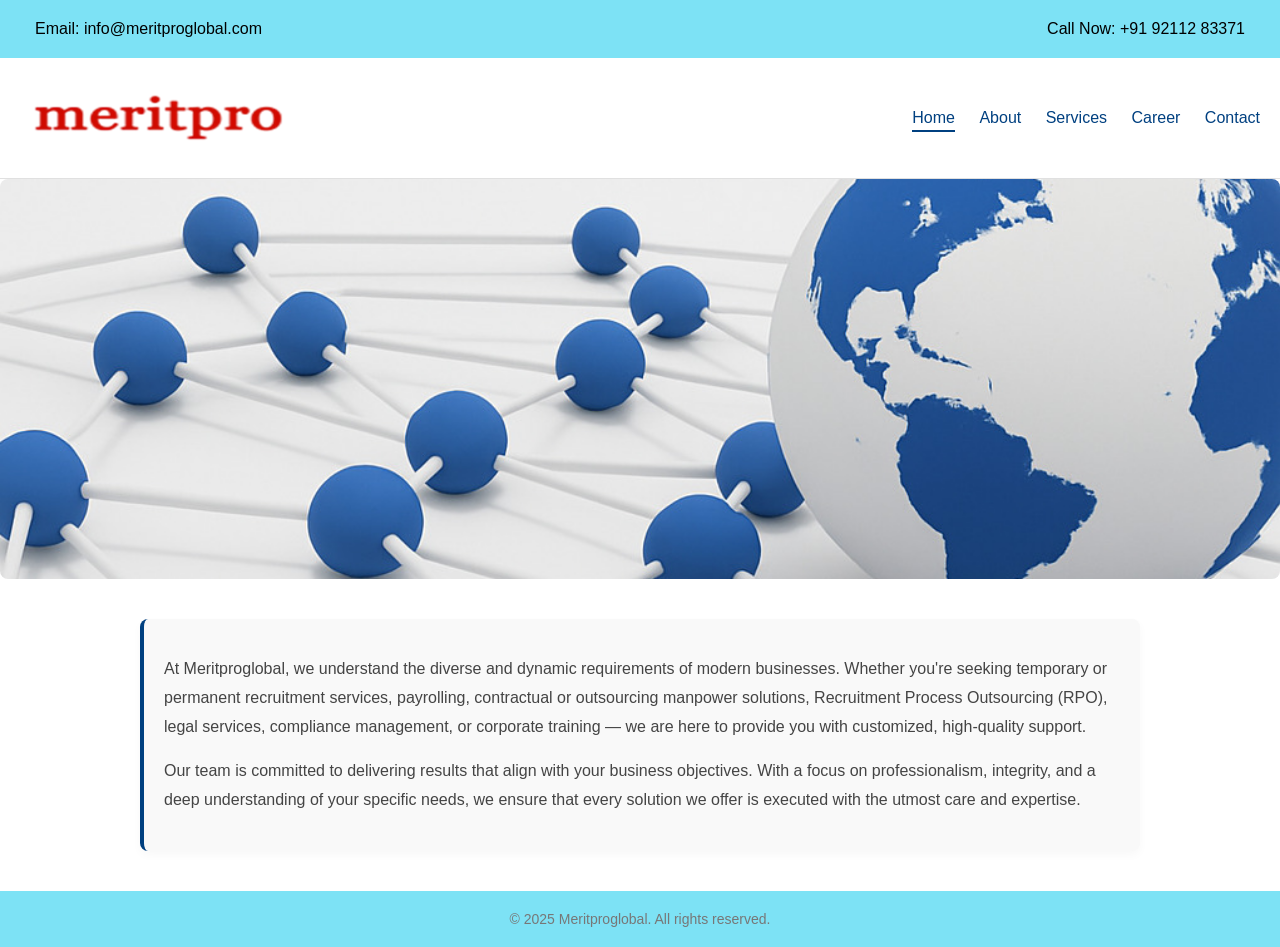
<file: index.html>
<!DOCTYPE html>
<html lang="en">
<head>
  <meta charset="UTF-8" />
  <meta name="viewport" content="width=device-width, initial-scale=1.0"/>
  <title>Home | Meritproglobal</title>
  <link rel="stylesheet" href="css/style.css" />
  <style>
    .full-hero {
      width: 100vw;
      height: 100vh;
      object-fit: cover;
      display: block;
      margin: 0;
      padding: 0;
      opacity: 0; /* Initially invisible */
      animation: fadeInImage 2s ease-out forwards; /* Apply fade-in animation */
    }

    /* Keyframe animation for the image fade-in effect */
    @keyframes fadeInImage {
      0% {
        opacity: 0;
      }
      100% {
        opacity: 1;
      }
    }

    .home-section {
      max-width: 1000px;
      margin: 40px auto;
      padding: 0 20px;
      animation: fadeIn 1.5s ease-in-out;
    }

    .home-card {
      background: #f9f9f9;
      padding: 20px;
      border-left: 4px solid #004080;
      border-radius: 8px;
      box-shadow: 0 4px 10px rgba(0,0,0,0.03);
      line-height: 1.8;
      font-size: 16px;
      color: #444;
    }

    @keyframes fadeIn {
      from {
        opacity: 0;
        transform: translateY(20px);
      }
      to {
        opacity: 1;
        transform: translateY(0);
      }
    }

    @media (max-width: 768px) {
      .home-card {
        font-size: 15px;
      }
    }
  </style>
</head>
<body>
  <!-- Contact Info Strip -->
  <div class="contact-strip">
    <span class="contact-left">Email: info@meritproglobal.com</span>
    <span class="contact-right">Call Now: +91 92112 83371</span>
  </div>

  <!-- Header -->
  <header>
    <a href="index.html">
      <img src="images/logo2.png" alt="Meritproglobal Logo" class="logo" />
    </a>
    <nav>
      <a href="index.html" class="active">Home</a>
      <a href="about.html">About</a>
      <a href="services.html">Services</a>
      <a href="career.html">Career</a>
      <a href="contact.html">Contact</a>
    </nav>
  </header>

  <!-- Fullscreen Hero Image -->
  <section>
    <img src="images/globe.jpg" alt="Business team" class="full-hero" />
  </section>

  <!-- Text Section -->
  <section class="home-section">
    <div class="home-card">
      <p>
        At Meritproglobal, we understand the diverse and dynamic requirements of modern businesses. Whether you're seeking temporary or permanent recruitment services, payrolling, contractual or outsourcing manpower solutions, Recruitment Process Outsourcing (RPO), legal services, compliance management, or corporate training — we are here to provide you with customized, high-quality support.
      </p>
      <p>
        Our team is committed to delivering results that align with your business objectives. With a focus on professionalism, integrity, and a deep understanding of your specific needs, we ensure that every solution we offer is executed with the utmost care and expertise.
      </p>
    </div>
  </section>

  <!-- Footer -->
  <footer>© 2025 Meritproglobal. All rights reserved.</footer>
</body>
</html>
</file>
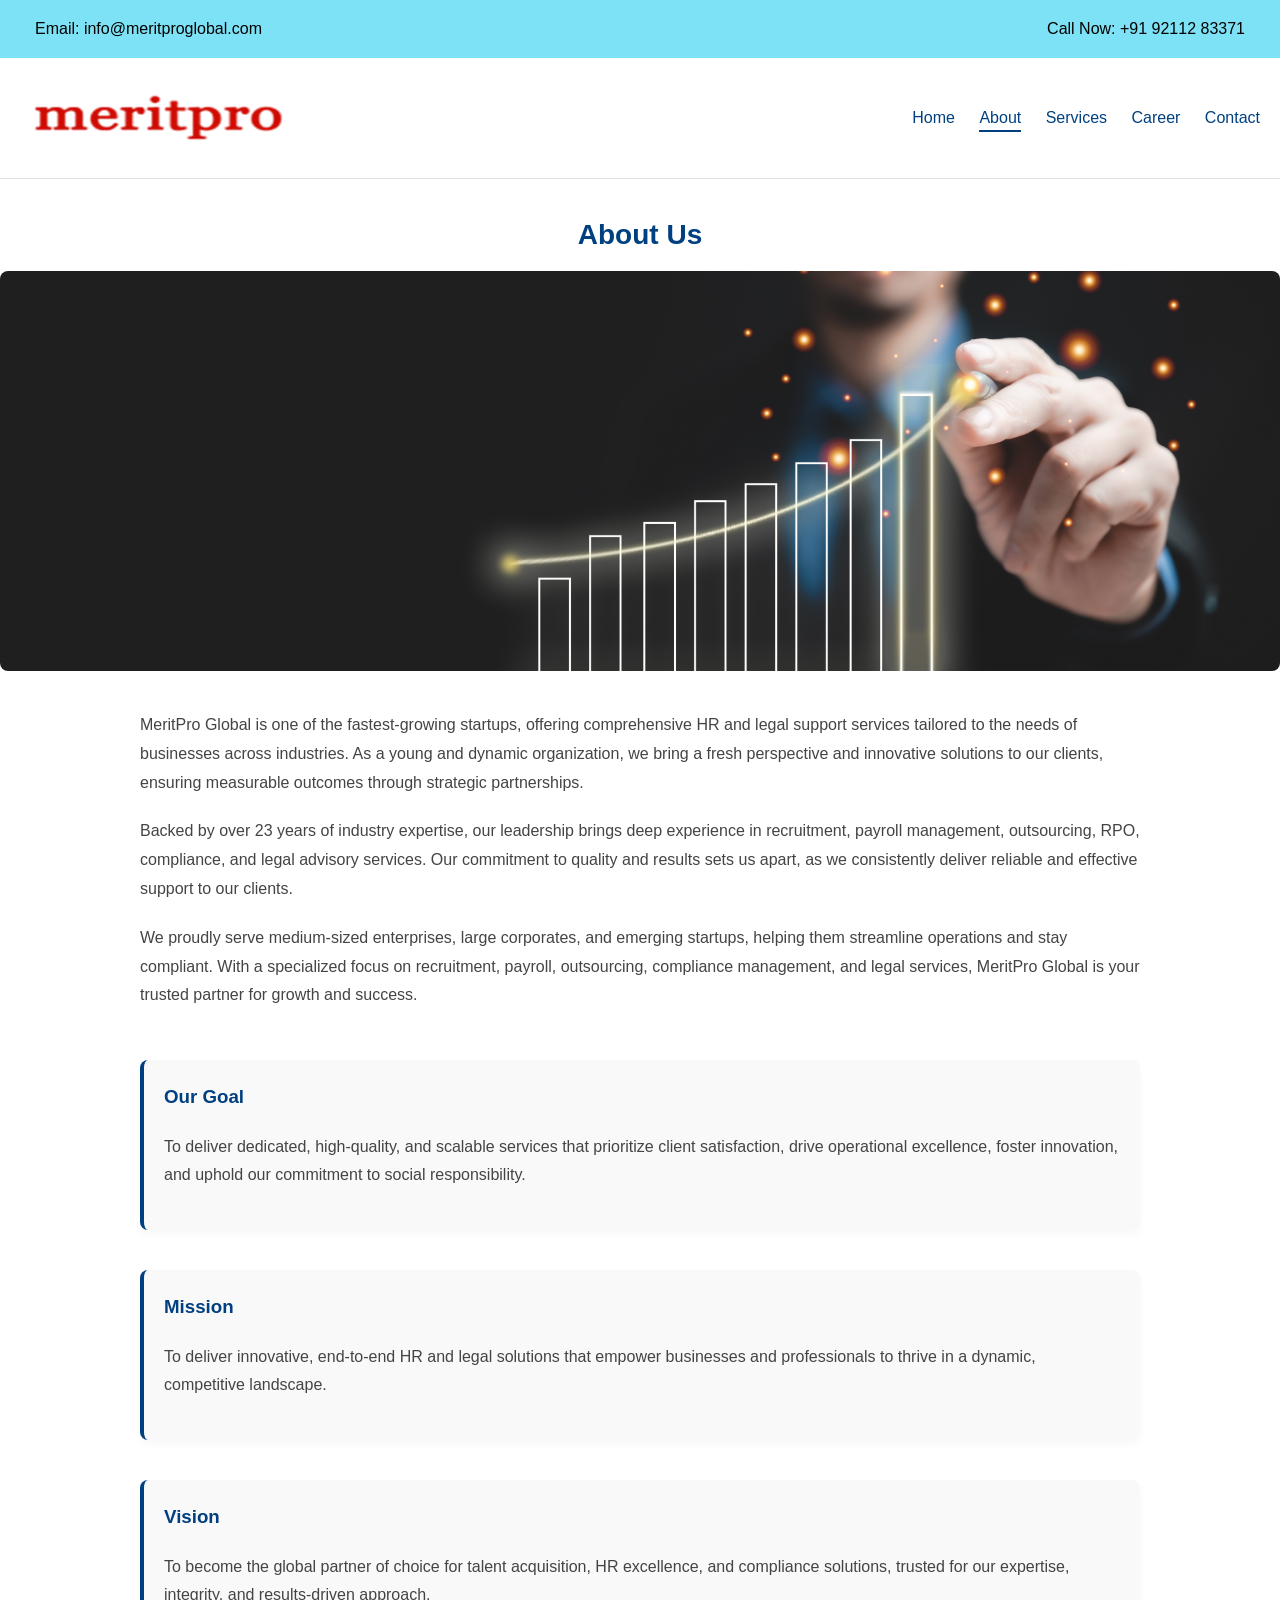
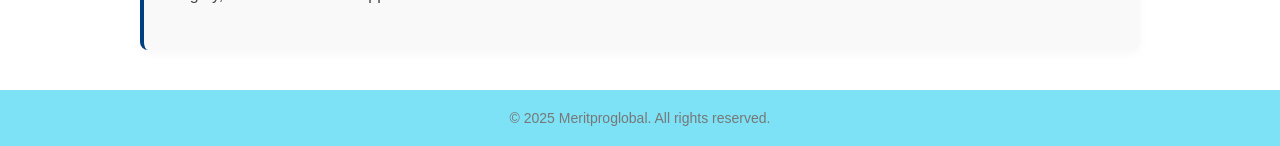
<file: about.html>
<!DOCTYPE html>
<html lang="en">
<head>
  <meta charset="UTF-8" />
  <meta name="viewport" content="width=device-width, initial-scale=1.0"/>
  <title>About</title>
  <link rel="stylesheet" href="css/style.css" />
  <style>
    /* Fade-in effect for the entire body */
    body {
      animation: fadeIn 1.5s ease-in-out;
    }

    /* Define the fadeIn keyframe animation */
    @keyframes fadeIn {
      0% {
        opacity: 0;
      }
      100% {
        opacity: 1;
      }
    }

    /* Fade-in for the about-section and its children */
    .about-section {
      opacity: 0;
      animation: fadeIn 2s ease-in-out forwards;
    }

    .about-card {
      opacity: 0;
      animation: fadeIn 2s ease-in-out forwards;
    }

    /* Sequential fade-in for each card with a delay */
    .about-card:nth-child(1) {
      animation-delay: 0.5s;
    }

    .about-card:nth-child(2) {
      animation-delay: 1s;
    }

    .about-card:nth-child(3) {
      animation-delay: 1.5s;
    }
  </style>
</head>
<body>
  <!-- Contact Info Strip -->
  <div class="contact-strip">
    <span class="contact-left">Email: info@meritproglobal.com</span>
    <span class="contact-right">Call Now: +91 92112 83371</span>
  </div>

  <!-- Header -->
  <header>
    <a href="index.html">
      <img src="images/logo2.png" alt="Meritproglobal Logo" class="logo"/>
    </a>
    <nav>
      <a href="index.html">Home</a>
      <a href="about.html" class="active">About</a>
      <a href="services.html">Services</a>
      <a href="career.html">Career</a>
      <a href="contact.html">Contact</a>
    </nav>
  </header>

  <section>
    <h2>About Us</h2>
    <img src="images/about.jpg" alt="Team Discussion" />
  </section>
  
  <!-- About Section -->
  <section class="about-section">
    <div class="about-content">
      <p>MeritPro Global is one of the fastest-growing startups, offering comprehensive HR and legal support services tailored to the needs of businesses across industries. As a young and dynamic organization, we bring a fresh perspective and innovative solutions to our clients, ensuring measurable outcomes through strategic partnerships.</p>
      <p>Backed by over 23 years of industry expertise, our leadership brings deep experience in recruitment, payroll management, outsourcing, RPO, compliance, and legal advisory services. Our commitment to quality and results sets us apart, as we consistently deliver reliable and effective support to our clients.</p>
      <p>We proudly serve medium-sized enterprises, large corporates, and emerging startups, helping them streamline operations and stay compliant. With a specialized focus on recruitment, payroll, outsourcing, compliance management, and legal services, MeritPro Global is your trusted partner for growth and success.</p>

      <div class="about-goal-vision">
        <div class="about-card">
          <h3>Our Goal</h3>
          <p>To deliver dedicated, high-quality, and scalable services that prioritize client satisfaction, drive operational excellence, foster innovation, and uphold our commitment to social responsibility.</p>
        </div>
        <div class="about-card">
            <h3>Mission</h3>
            <p>To deliver innovative, end-to-end HR and legal solutions that empower businesses and professionals to thrive in a dynamic, competitive landscape.</p>
        </div>
        <div class="about-card">
          <h3>Vision</h3>
          <p>To become the global partner of choice for talent acquisition, HR excellence, and compliance solutions, trusted for our expertise, integrity, and results-driven approach.</p>
        </div>
      </div>
    </div>
  </section>

  <!-- Footer -->
  <footer>© 2025 Meritproglobal. All rights reserved.</footer>
</body>
</html>
</file>
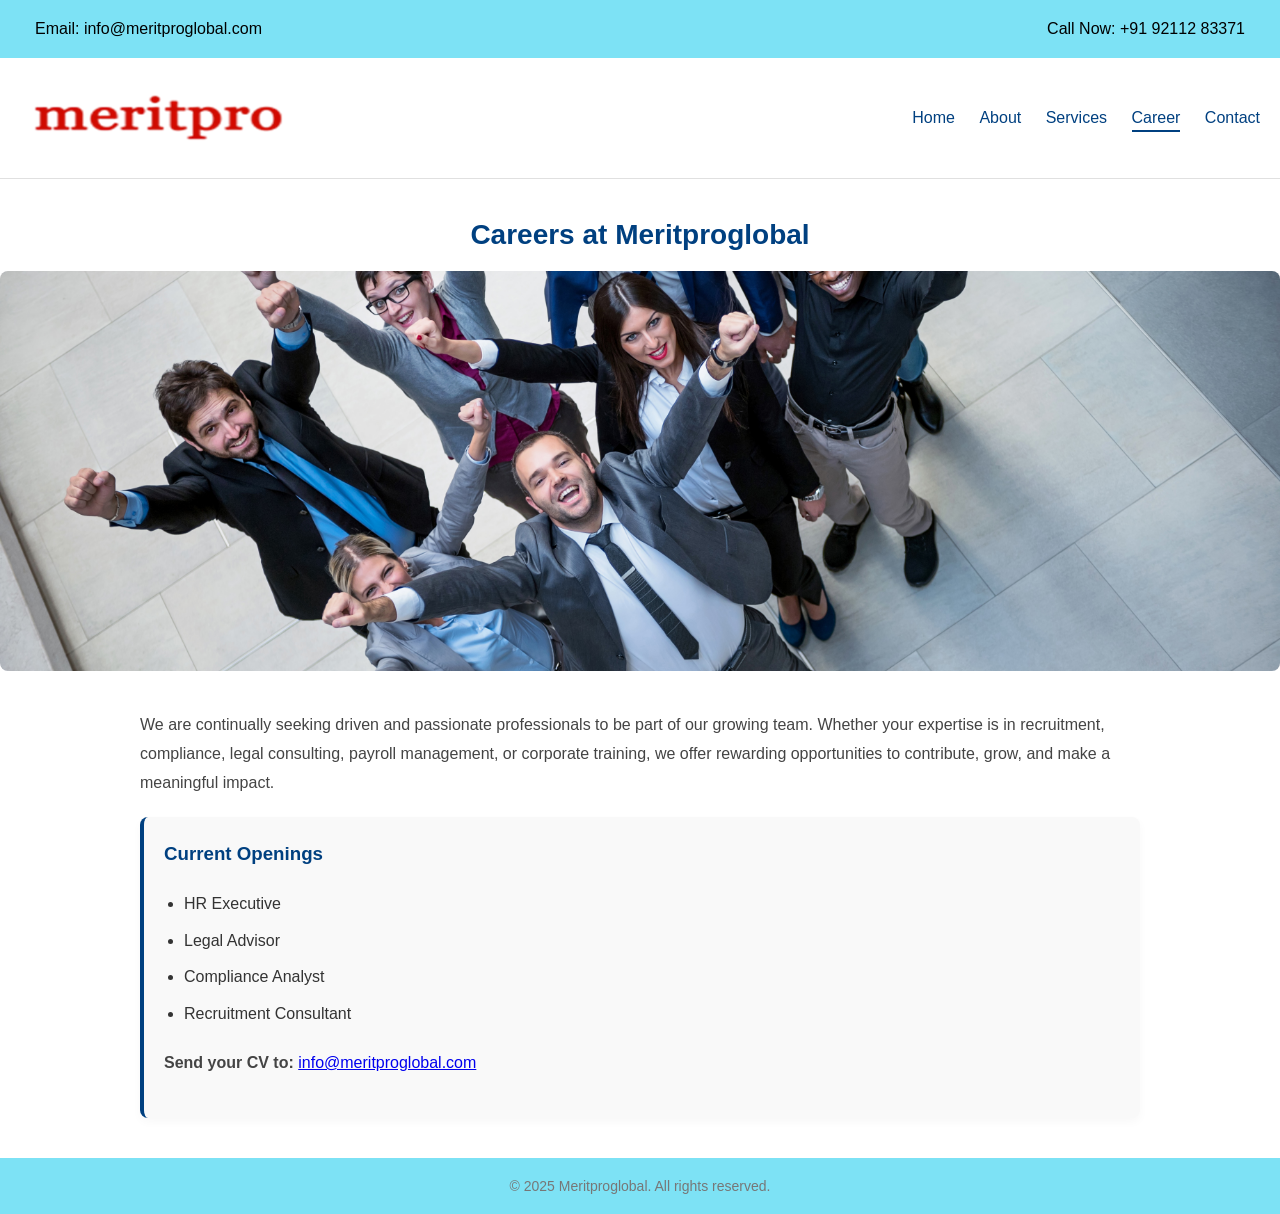
<file: career.html>
<!DOCTYPE html>
<html lang="en">
<head>
  <meta charset="UTF-8" />
  <meta name="viewport" content="width=device-width, initial-scale=1.0"/>
  <title>Career</title>
  <link rel="stylesheet" href="css/style.css" />
  <style>
    /* Fade-in effect for the entire body */
    body {
      animation: fadeIn 1.5s ease-in-out;
    }

    /* Define the fadeIn keyframe animation */
    @keyframes fadeIn {
      0% {
        opacity: 0;
      }
      100% {
        opacity: 1;
      }
    }

    /* Fade-in for the career-section and its children */
    .about-section {
      opacity: 0;
      animation: fadeIn 2s ease-in-out forwards;
    }

    .about-card {
      opacity: 0;
      animation: fadeIn 2s ease-in-out forwards;
    }

    /* Sequential fade-in for each card with a delay */
    .about-card:nth-child(1) {
      animation-delay: 0.5s;
    }
  </style>
</head>
<body>
  <!-- Contact Info Strip -->
  <div class="contact-strip">
    <span class="contact-left">Email: info@meritproglobal.com</span>
    <span class="contact-right">Call Now: +91 92112 83371</span>
  </div>

  <!-- Header -->
  <header>
    <a href="index.html">
      <img src="images/logo2.png" alt="Meritproglobal Logo" class="logo"/>
    </a>
    <nav>
      <a href="index.html">Home</a>
      <a href="about.html">About</a>
      <a href="services.html">Services</a>
      <a href="career.html" class="active">Career</a>
      <a href="contact.html">Contact</a>
    </nav>
  </header>
  <section> 
    <h2>Careers at Meritproglobal</h2>
    <img src="images/career.jpg" alt="Career Opportunities" />
  </section>
  <!-- Career Section -->
  <section class="about-section">
    <div class="about-content">
      <p>We are continually seeking driven and passionate professionals to be part of our growing team. Whether your expertise is in recruitment, compliance, legal consulting, payroll management, or corporate training, we offer rewarding opportunities to contribute, grow, and make a meaningful impact.</p>
      
      <div class="about-card">
        <h3>Current Openings</h3>
        <ul class="career-list">
          <li>HR Executive</li>
          <li>Legal Advisor</li>
          <li>Compliance Analyst</li>
          <li>Recruitment Consultant</li>
        </ul>
        <p><strong>Send your CV to:</strong> <a href="mailto:info@meritproglobal.com">info@meritproglobal.com</a></p>
      </div>
    </div>
  </section>

  <!-- Footer -->
  <footer>© 2025 Meritproglobal. All rights reserved.</footer>
</body>
</html>
</file>
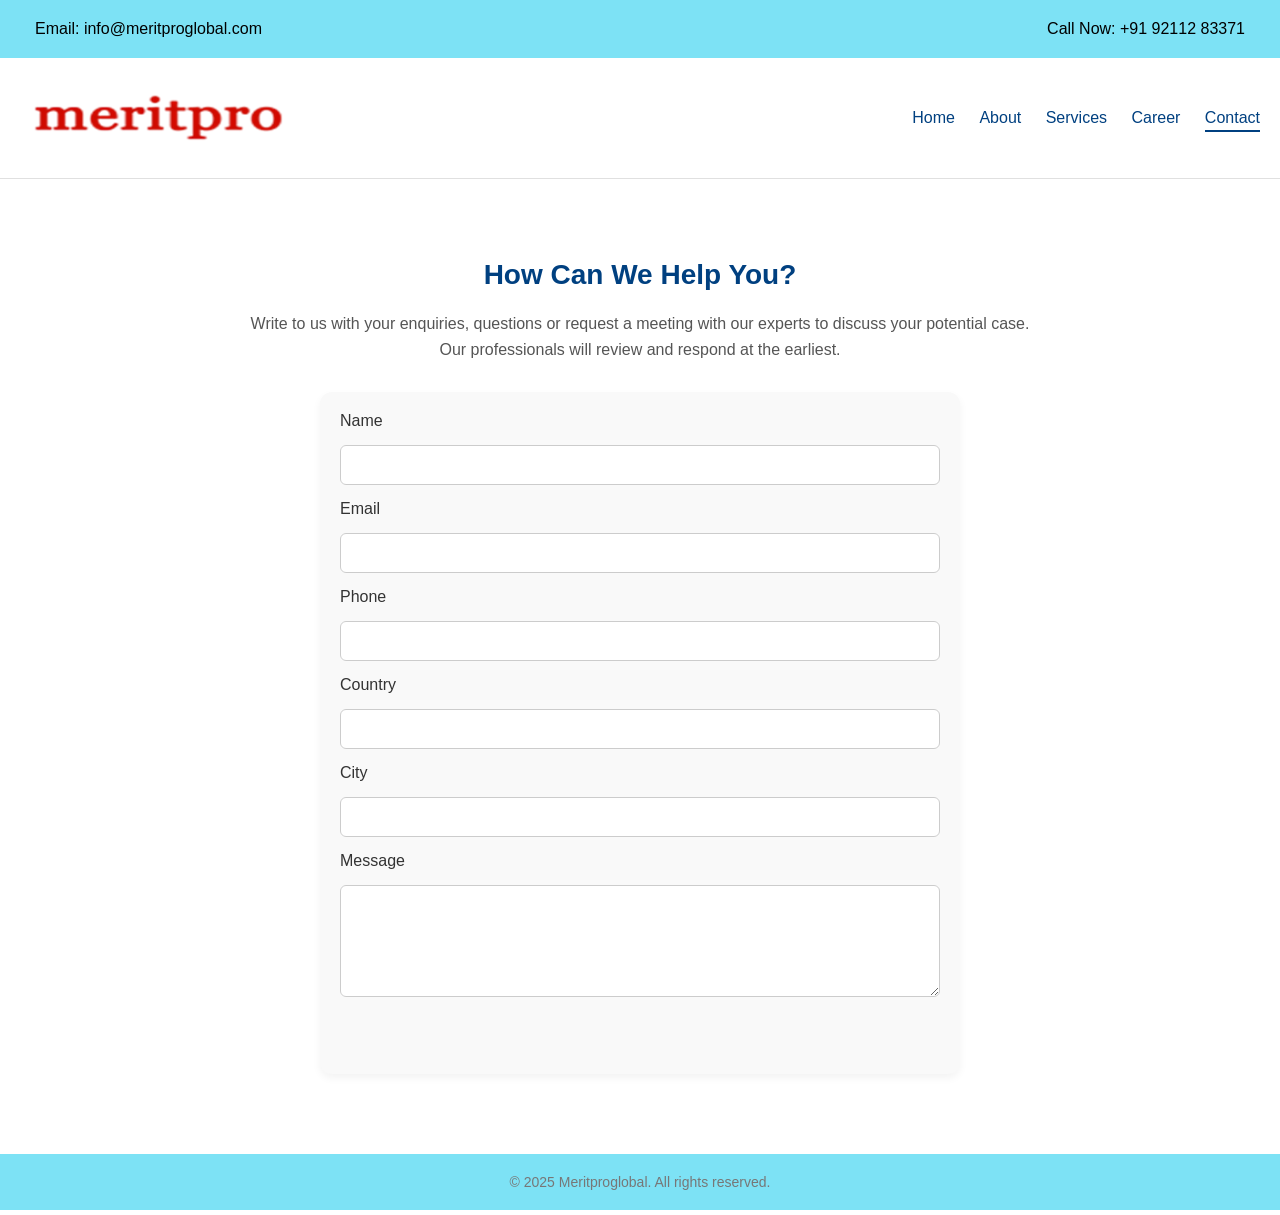
<file: contact.html>
<!DOCTYPE html>
<html lang="en">
<head>
  <meta charset="UTF-8" />
  <meta name="viewport" content="width=device-width, initial-scale=1.0"/>
  <title>Contact - Meritproglobal</title>
  <link rel="stylesheet" href="css/style.css" />
  <style>
    /* Fade-in effect for the entire body */
    body {
      animation: fadeIn 1.5s ease-in-out;
    }

    /* Define the fadeIn keyframe animation */
    @keyframes fadeIn {
      0% {
        opacity: 0;
      }
      100% {
        opacity: 1;
      }
    }

    /* Fade-in for the contact form section */
    section {
      opacity: 0;
      animation: fadeIn 2s ease-in-out forwards;
    }

    /* Sequential fade-in for form elements with a delay */
    form label,
    form input,
    form textarea,
    form button {
      opacity: 0;
      animation: fadeIn 2s ease-in-out forwards;
    }

    form label:nth-child(1),
    form input:nth-child(2),
    form input:nth-child(3),
    form input:nth-child(4),
    form textarea:nth-child(6),
    form button:nth-child(7) {
      animation-delay: 0.5s;
    }

    form label:nth-child(2),
    form input:nth-child(3),
    form input:nth-child(4),
    form textarea:nth-child(6),
    form button:nth-child(7) {
      animation-delay: 1s;
    }
  </style>
</head>
<body>

  <!-- Contact Info Strip -->
  <div class="contact-strip">
    <span class="contact-left">Email: info@meritproglobal.com</span>
    <span class="contact-right">Call Now: +91 92112 83371</span>
  </div>

  <!-- Header -->
  <header>
    <a href="index.html">
      <img src="images/logo2.png" alt="Meritproglobal Logo" class="logo" />
    </a>
    <nav>
      <a href="index.html">Home</a>
      <a href="about.html">About</a>
      <a href="services.html">Services</a>
      <a href="career.html">Career</a>
      <a href="contact.html" class="active">Contact</a>
    </nav>
  </header>

  <!-- Contact Form Section -->
  <section style="max-width: 800px; margin: 0 auto; padding: 40px 20px;">
    <h2>How Can We Help You?</h2>
    <p style="text-align: center; color: #555; font-size: 16px; line-height: 1.6;">
      Write to us with your enquiries, questions or request a meeting with our experts to discuss your potential case. Our professionals will review and respond at the earliest.
    </p>

    <form action="send_mail.php" method="POST" style="display: grid; gap: 15px; margin-top: 30px;">
      <label>Name</label>
      <input type="text" name="name" required />

      <label>Email</label>
      <input type="email" name="email" required />

      <label>Phone</label>
      <input type="tel" name="phone" required />

      <label>Country</label>
      <input type="text" name="country" required />

      <label>City</label>
      <input type="text" name="city" required />

      <label>Message</label>
      <textarea name="message" rows="5" required></textarea>

      <button type="submit" style="padding: 12px; background-color: #004080; color: white; border: none; font-weight: bold; border-radius: 4px; cursor: pointer;">
        Submit
      </button>
    </form>
  </section>

  <!-- Footer -->
  <footer>
    © 2025 Meritproglobal. All rights reserved.
  </footer>

</body>
</html>
</file>
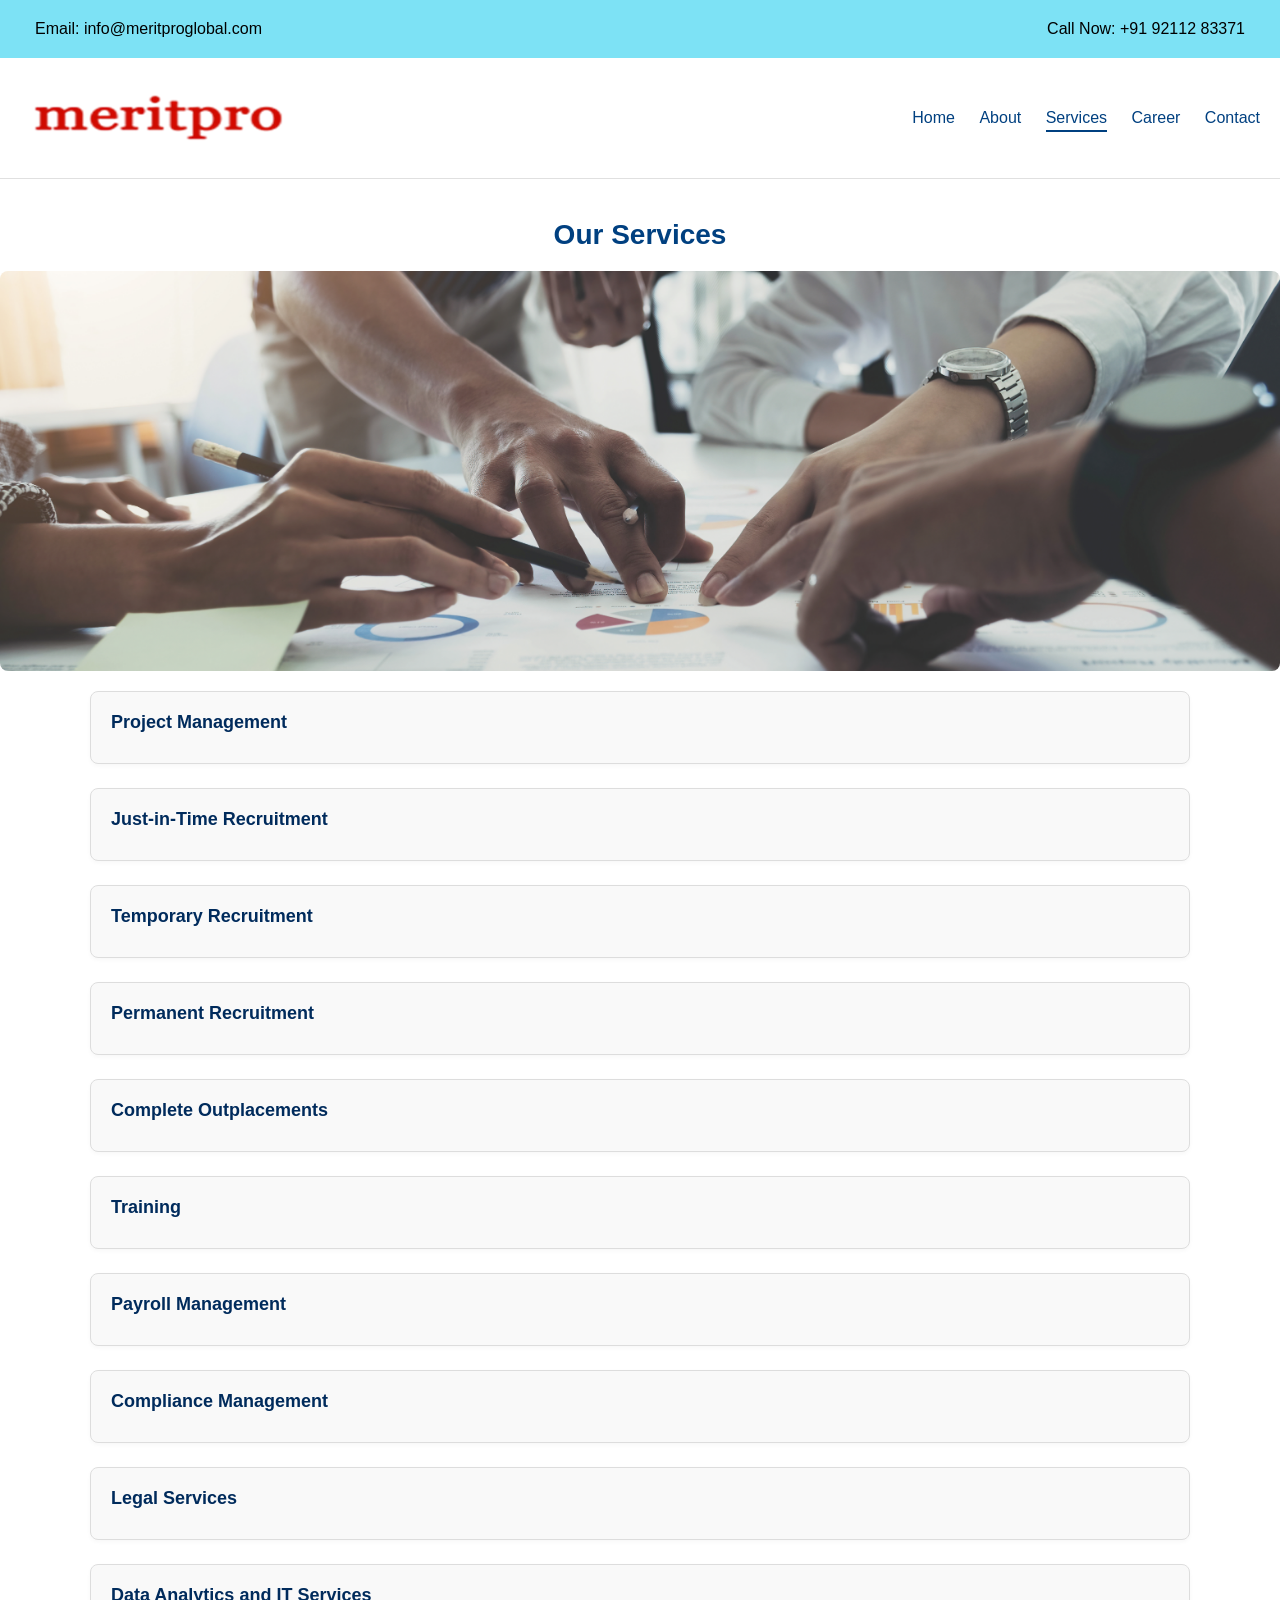
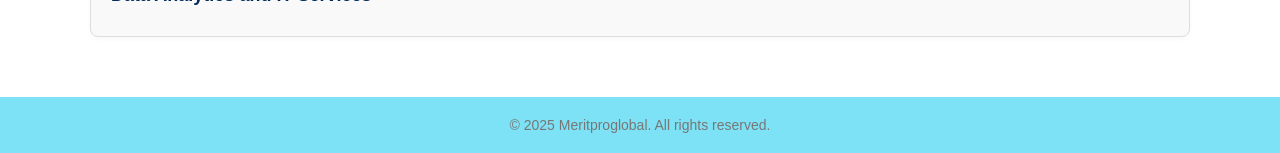
<file: services.html>
<!DOCTYPE html>
<html lang="en">
<head>
  <meta charset="UTF-8" />
  <meta name="viewport" content="width=device-width, initial-scale=1.0"/>
  <title>Services</title>
  <link rel="stylesheet" href="css/style.css">
  <style>
    /* Add fade-in effect to the body */
    body {
      animation: fadeIn 1.5s ease-in-out;
    }

    /* Define the fadeIn keyframe animation */
    @keyframes fadeIn {
      0% {
        opacity: 0;
      }
      100% {
        opacity: 1;
      }
    }

    /* Fade in for .services-list and its children */
    .services-list {
      opacity: 0;
      animation: fadeIn 2s ease-in-out forwards;
    }

    .service-item {
      opacity: 0;
      animation: fadeIn 2s ease-in-out forwards;
      animation-delay: 0.5s;
    }

    .service-item:nth-child(1) {
      animation-delay: 0.5s;
    }

    .service-item:nth-child(2) {
      animation-delay: 1s;
    }

    .service-item:nth-child(3) {
      animation-delay: 1s;
    }

    .service-item:nth-child(4) {
      animation-delay: 1s;
    }

    .service-item:nth-child(5) {
      animation-delay: 1s;
    }

    .service-item:nth-child(6) {
      animation-delay: 1s;
    }

    .service-item:nth-child(7) {
      animation-delay: 1s;
    }

    .service-item:nth-child(8) {
      animation-delay: 1s;
    }

    .service-item:nth-child(9) {
      animation-delay: 1s;
    }

    .service-item:nth-child(10) {
      animation-delay: 1s;
    }
  </style>
</head>
<body>

  <div class="contact-strip">
    <span>Email: info@meritproglobal.com</span>
    <span>Call Now: +91 92112 83371</span>
  </div>

  <header>
    <a href="index.html">
      <img src="images/logo2.png" alt="Meritproglobal Logo" class="logo" />
    </a>
    <nav>
      <a href="index.html">Home</a>
      <a href="about.html">About</a>
      <a href="services.html" class="active">Services</a>
      <a href="career.html">Career</a>
      <a href="contact.html">Contact</a>
    </nav>
  </header>

  <section>
    <h2>Our Services</h2>
    <!-- ✅ Working placeholder image -->
    <img src="images/service.jpg" alt="Services Overview">

    <div class="services-list">
      <div class="service-item">
        <div class="service-title">Project Management</div>
        <div class="service-desc">We oversee end-to-end project execution, ensuring timely delivery, optimized resources, and measurable outcomes aligned with client goals.</div>
      </div>
      <div class="service-item">
        <div class="service-title">Just-in-Time Recruitment</div>
        <div class="service-desc">We provide qualified candidates precisely when needed, reducing idle time and increasing workforce efficiency for time-sensitive projects.</div>
      </div>
      <div class="service-item">
        <div class="service-title">Temporary Recruitment</div>
        <div class="service-desc">We supply skilled temporary staff to support your business during peak periods, special projects, or short-term assignments.</div>
      </div>
      <div class="service-item">
        <div class="service-title">Permanent Recruitment</div>
        <div class="service-desc">We help you find and hire long-term talent that aligns with your company culture and strategic vision.</div>
      </div>
      <div class="service-item">
        <div class="service-title">Complete Outplacements</div>
        <div class="service-desc">We support organizations and employees during transitions by offering career coaching, job search assistance, and redeployment services.</div>
      </div>
      <div class="service-item">
        <div class="service-title">Training</div>
        <div class="service-desc">We deliver customized training programs to upskill your workforce, improve productivity, and meet evolving business demands.</div>
      </div>
      <div class="service-item">
        <div class="service-title">Payroll Management</div>
        <div class="service-desc">We handle all aspects of payroll processing, ensuring accuracy, compliance, and timely salary disbursements.</div>
      </div>
      <div class="service-item">
        <div class="service-title">Compliance Management</div>
        <div class="service-desc">We help businesses stay up to date with labor laws and regulatory requirements, reducing risks and ensuring operational integrity.</div>
      </div>
      <div class="service-item">
        <div class="service-title">Legal Services</div>
        <div class="service-desc">Our legal experts provide guidance on employment law, contracts, dispute resolution, and regulatory compliance tailored to your industry.</div>
      </div>
      <div class="service-item">
        <div class="service-title">Data Analytics and IT Services</div>
        <div class="service-desc">We offer data-driven insights and tech solutions that drive strategic decision-making, streamline operations, and enhance digital transformation.</div>
      </div>
    </div>
  </section>

  <footer>© 2025 Meritproglobal. All rights reserved.</footer>

</body>
</html>
</file>
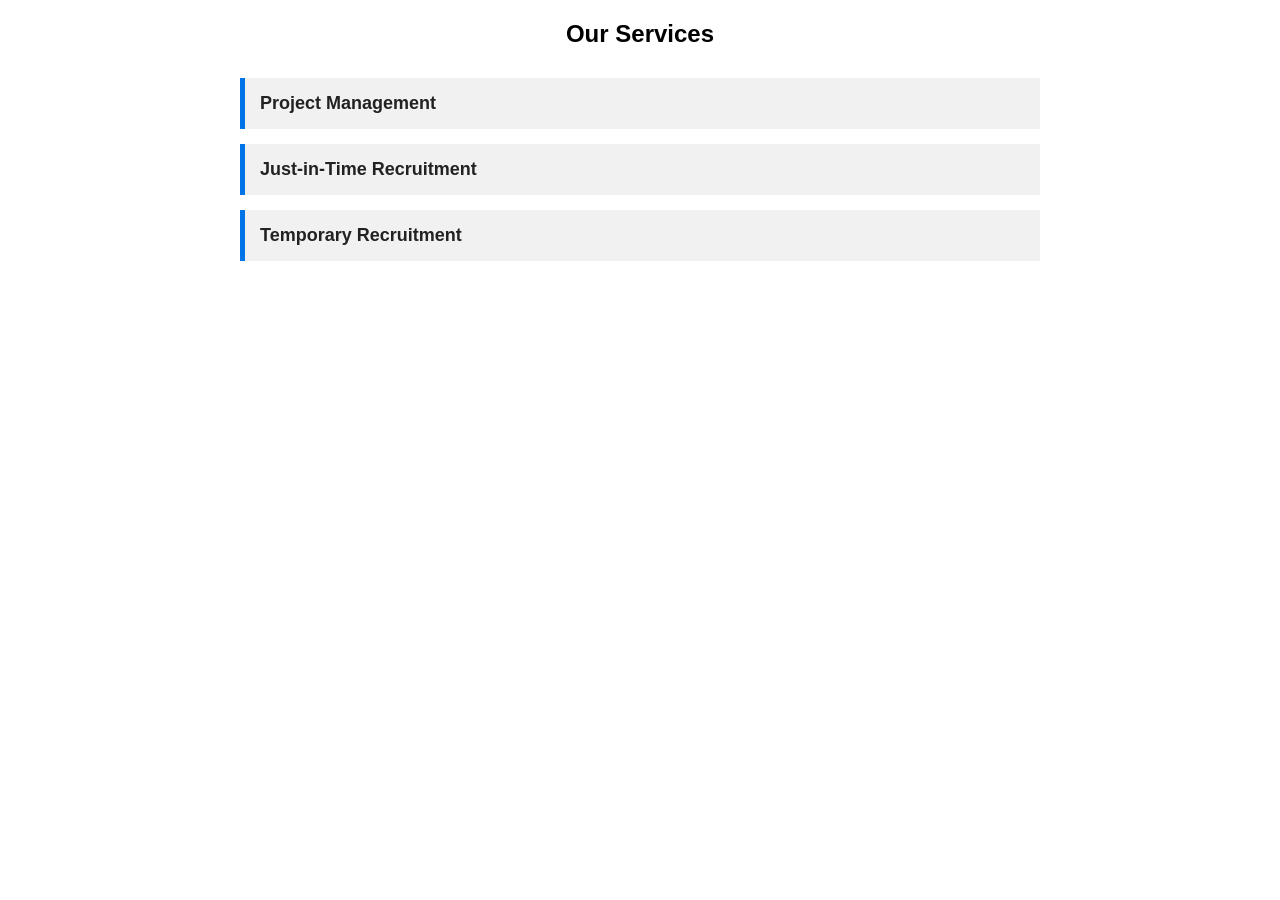
<file: css/test.html>
<!DOCTYPE html>
<html lang="en">
<head>
    <meta charset="UTF-8">
    <meta name="viewport" content="width=device-width, initial-scale=1.0">
    <title>Services Hover Effect</title>
    <style>
        body {
            font-family: Arial, sans-serif;
            margin: 20px;
        }

        h2 {
            text-align: center;
            margin-bottom: 30px;
        }

        .services-list {
            display: flex;
            flex-direction: column;
            gap: 15px;
            max-width: 800px;
            margin: 0 auto;
        }

        .service-item {
            background-color: #f1f1f1;
            border-left: 5px solid #0073e6;
            padding: 15px;
            transition: background-color 0.3s ease;
        }

        .service-title {
            font-weight: bold;
            font-size: 18px;
            color: #222;
            cursor: pointer;
        }

        .service-desc {
            display: none;
            margin-top: 10px;
            color: #555;
        }

        .service-item:hover .service-desc {
            display: block;
        }

        .service-item:hover {
            background-color: #e0f0ff;
        }
    </style>
</head>
<body>

    <h2>Our Services</h2>
    <div class="services-list">
        <div class="service-item">
            <div class="service-title">Project Management</div>
            <div class="service-desc">We oversee end-to-end project execution, ensuring timely delivery, optimized resources, and measurable outcomes aligned with client goals.</div>
        </div>
        <div class="service-item">
            <div class="service-title">Just-in-Time Recruitment</div>
            <div class="service-desc">We provide qualified candidates precisely when needed, reducing idle time and increasing workforce efficiency for time-sensitive projects.</div>
        </div>
        <div class="service-item">
            <div class="service-title">Temporary Recruitment</div>
            <div class="service-desc">We supply skilled temporary staff to support your business during peak periods, special projects, or short-term assignments.</div>
        </div>
        <!-- Add more services here as needed -->
    </div>

</body>
</html>
</file>
<file: css/style.css>
body {
    font-family: 'Segoe UI', Tahoma, Geneva, Verdana, sans-serif;
    margin: 0;
    background-color: #ffffff;
    color: #333;
  }

  .contact-strip {
    background-color: #63ddf3d4;
    padding: 20px 35px;
    font-size: 16px;
    display: flex;
    justify-content: space-between;
    color: black;
  }

  header {
    background-color: #fff;
    padding: 15px 20px;
    display: flex;
    justify-content: space-between;
    align-items: center;
    border-bottom: 1px solid #e0e0e0;
  }

  nav a {
    margin-left: 20px;
    text-decoration: none;
    color: #004080;
    font-weight: 500;
  }

  .logo {
    height: 50px;
  }

  h2 {
    text-align: center;
    font-size: 28px;
    margin: 40px 0 20px;
    color: #004080;
  }

  .services-list {
    display: grid;
    grid-template-columns: 1fr;
    /* grid-template-columns: repeat(auto-fit, minmax(280px, 1fr)); */
    gap: 24px;
    max-width: 1100px;
    margin: 0 auto 60px;
    padding: 0 20px;
  }

  .service-item {
    background: #f9f9f9;
    border: 1px solid #ddd;
    border-radius: 8px;
    padding: 20px;
    transition: all 0.3s ease;
    box-shadow: 0 2px 4px rgba(0,0,0,0.03);
    position: relative;
  }

  .service-item:hover {
    box-shadow: 0 6px 12px rgba(0,0,0,0.08);
  }

  .service-title {
    font-size: 18px;
    font-weight: 600;
    color: #002b5c;
  }

  .service-desc {
    margin-top: 10px;
    font-size: 15px;
    color: #555;
    line-height: 1.6;
    opacity: 0;
    max-height: 0;
    overflow: hidden;
    transition: opacity 0.4s ease, max-height 0.4s ease;
  }

  .service-item:hover .service-desc {
    opacity: 1;
    max-height: 300px;
  }

  img {
    display: block;
    margin: 20px auto;
    width: 100%;
    max-height: 400px;
    object-fit: cover;
    border-radius: 8px;
  }

  footer {
    text-align: center;
    padding: 20px;
    background-color: #63ddf3d4;
    font-size: 14px;
    color: #777;
  }

  @media (max-width: 600px) {
    .contact-strip {
      flex-direction: column;
      gap: 5px;
      text-align: center;
    }

    nav {
      text-align: right;
    }
  }

  form {
    max-width: 600px;
    margin: 0 auto 40px;
    display: flex;
    flex-direction: column;
    gap: 15px;
    padding: 20px;
    background: #f9f9f9;
    border-radius: 12px;
    box-shadow: 0 4px 8px rgba(0,0,0,0.05);
}

form input,
form select,
form textarea {
    padding: 10px;
    border-radius: 6px;
    border: 1px solid #ccc;
    font-size: 16px;
}

form button {
    padding: 12px;
    background-color: #004080;
    color: white;
    border: none;
    border-radius: 6px;
    font-size: 16px;
    cursor: pointer;
}

form button:hover {
    background-color: #003060;
}

nav a.active {
  border-bottom: 2px solid #004080;
  padding-bottom: 4px;
}

.about-section {
  max-width: 1000px;
  margin: 40px auto;
  padding: 0 20px;
  line-height: 1.8;
}

.about-content p {
  margin-bottom: 20px;
  font-size: 16px;
  color: #444;
}

.about-goal-vision {
  display: flex;
  flex-wrap: wrap;
  gap: 20px;
  margin: 30px 0;
}

.about-card {
  flex: 1 1 45%;
  background: #f9f9f9;
  padding: 20px;
  border-left: 4px solid #004080;
  border-radius: 8px;
  box-shadow: 0 4px 10px rgba(0,0,0,0.03);
}

.about-card h3 {
  color: #004080;
  margin-top: 0;
}

@media (max-width: 768px) {
  .about-goal-vision {
    flex-direction: column;
  }
}

nav a.active {
  border-bottom: 2px solid #004080;
  padding-bottom: 4px;
}

.about-section {
  max-width: 1000px;
  margin: 40px auto;
  padding: 0 20px;
  line-height: 1.8;
}

.about-content p {
  margin-bottom: 20px;
  font-size: 16px;
  color: #444;
}

.about-goal-vision {
  display: flex;
  flex-wrap: wrap;
  gap: 20px;
  margin: 30px 0;
}

.about-card {
  flex: 1 1 45%;
  background: #f9f9f9;
  padding: 20px;
  border-left: 4px solid #004080;
  border-radius: 8px;
  box-shadow: 0 4px 10px rgba(0,0,0,0.03);
  margin-top: 20px;
}

.about-card h3 {
  color: #004080;
  margin-top: 0;
}

.career-list {
  list-style-type: disc;
  padding-left: 20px;
  margin: 10px 0 20px;
}

.career-list li {
  margin-bottom: 8px;
  font-size: 16px;
  color: #333;
}

@media (max-width: 768px) {
  .about-goal-vision {
    flex-direction: column;
  }
}
</file>
